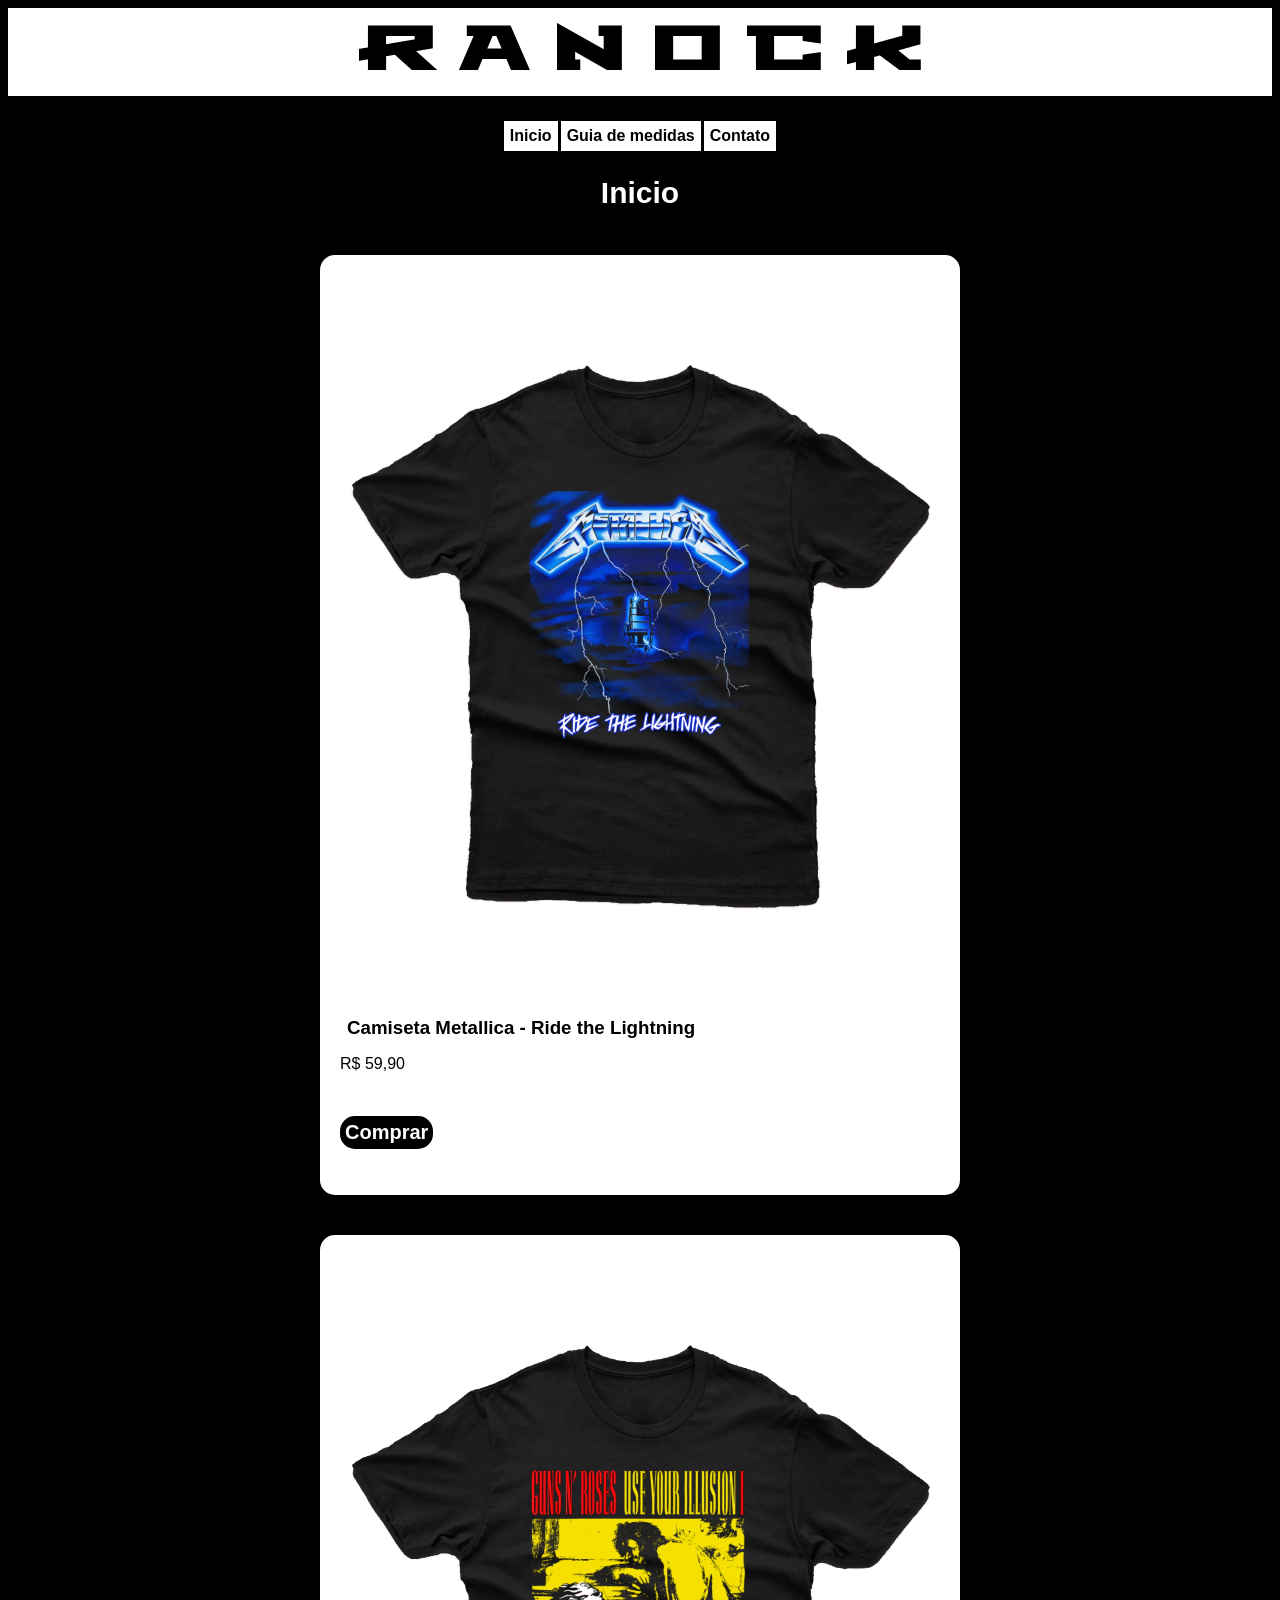
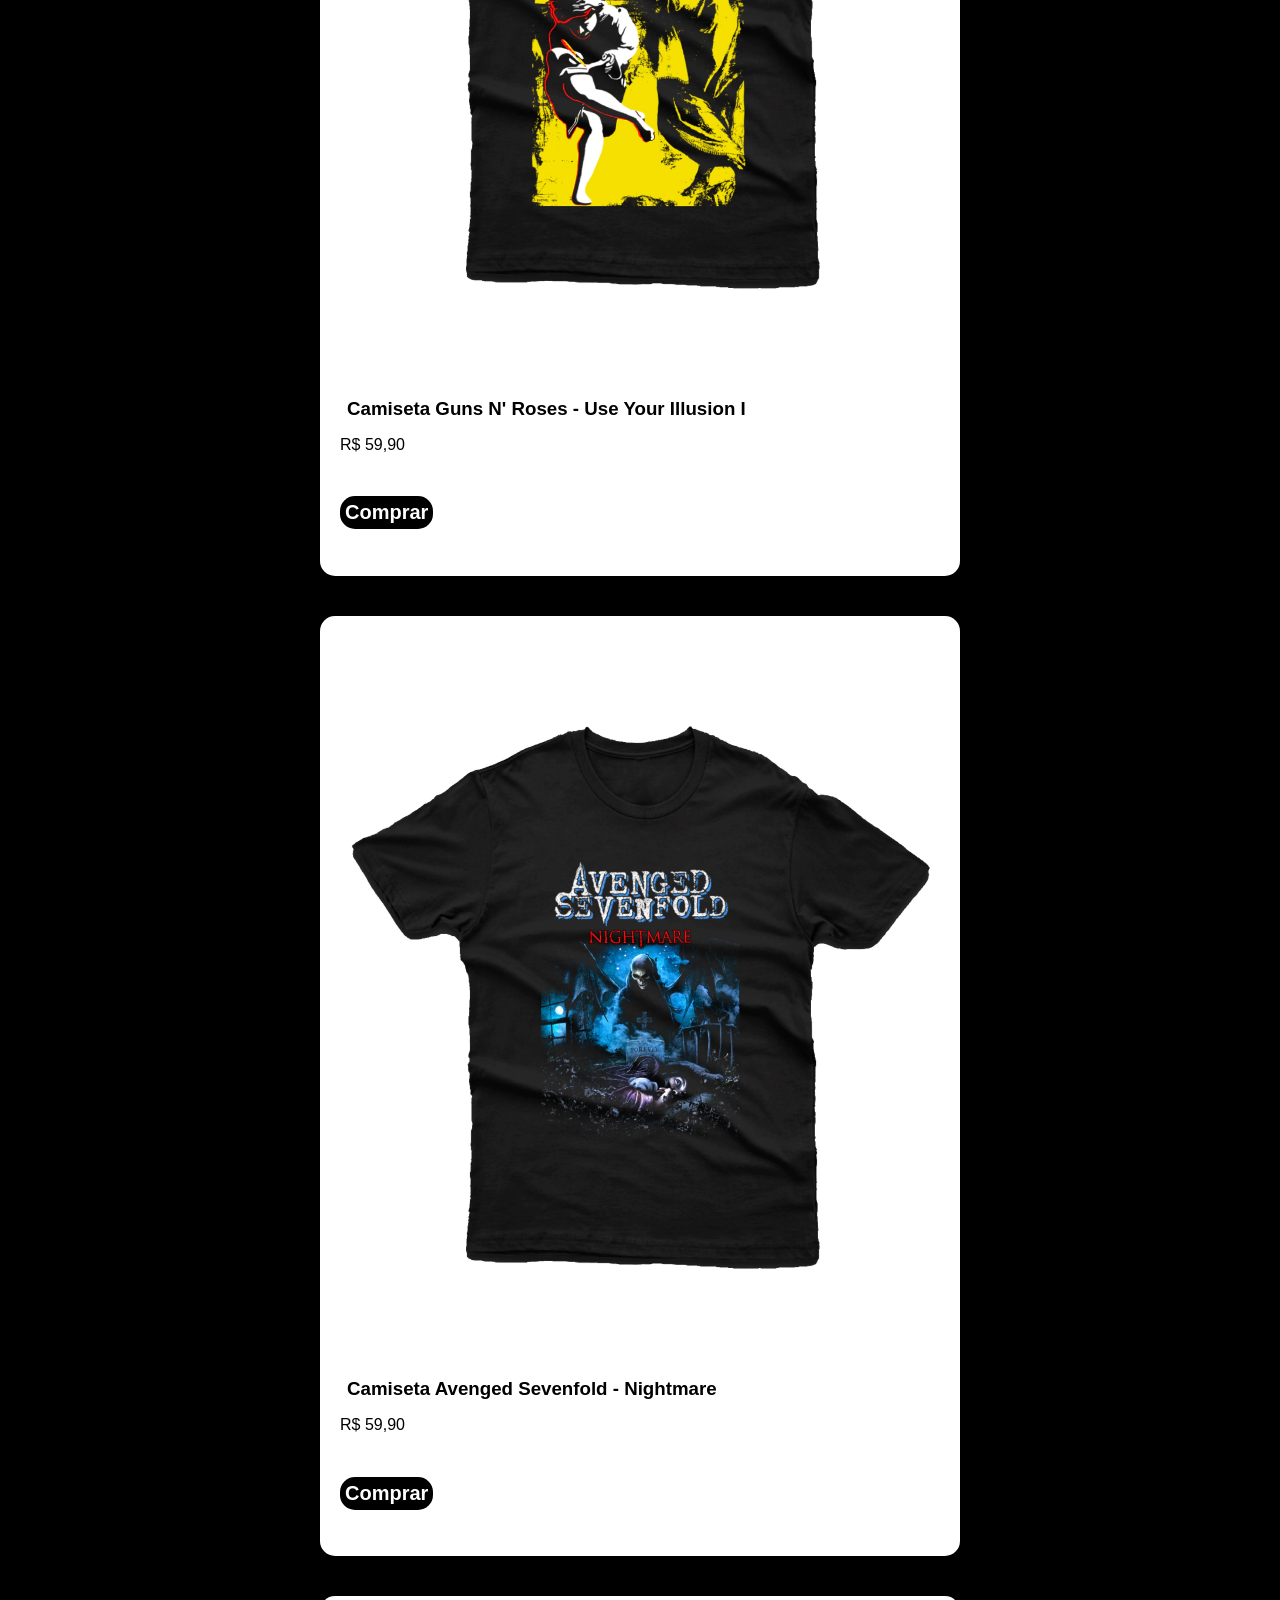
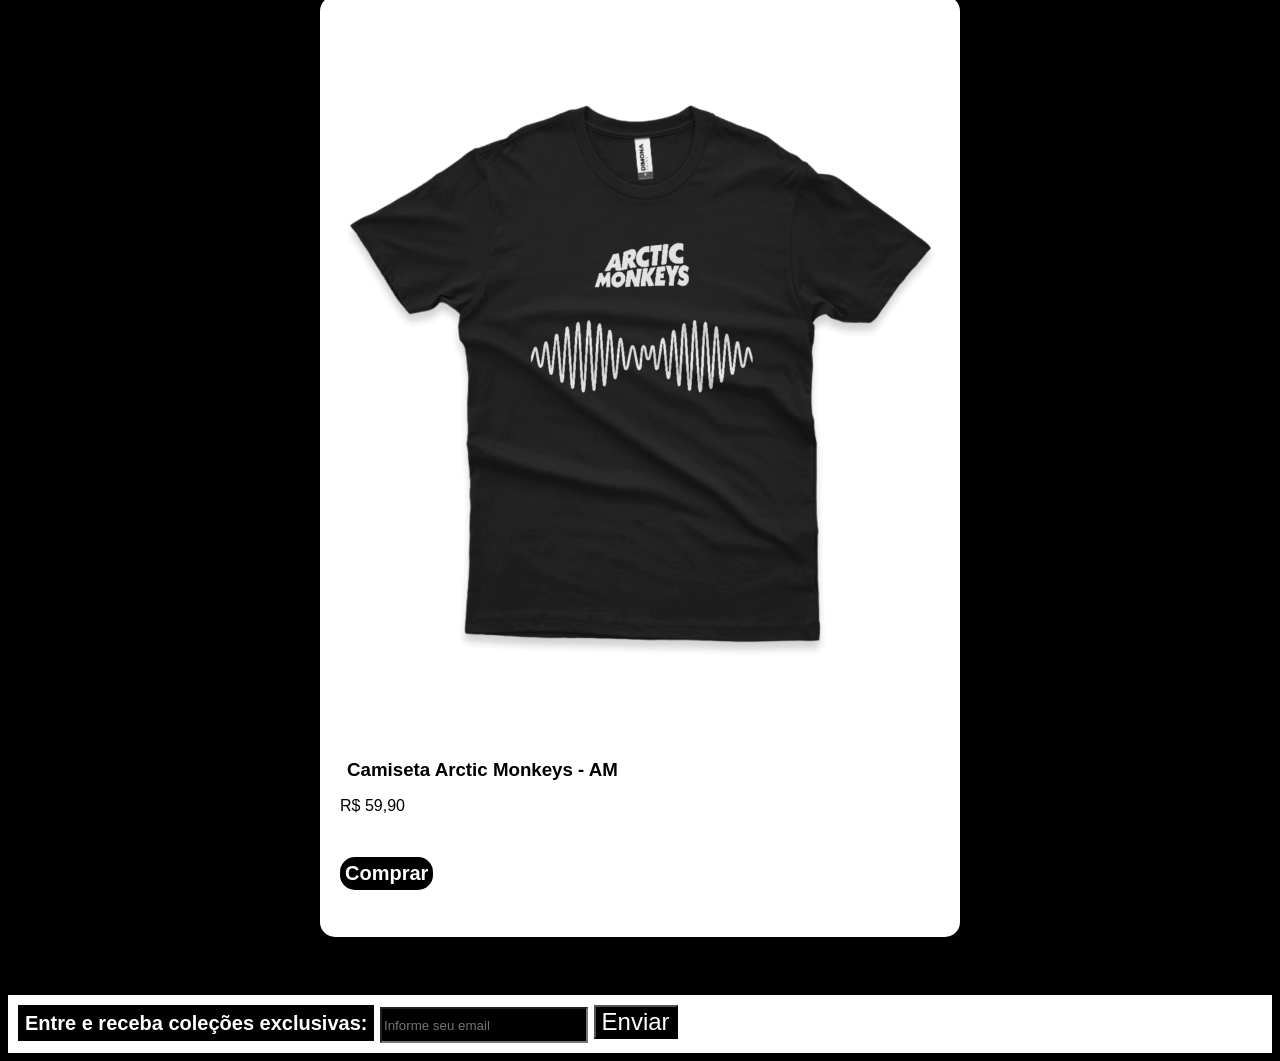
<file: index.html>
<!DOCTYPE html>
<html lang="pt-br">
<head>
    <meta charset="UTF-8">
    <meta name="viewport" content="width=device-width, initial-scale=1.0">
    <link rel="stylesheet" href="style.css" href="https://fonts.googleapis.com">
    <link href="https://fonts.googleapis.com/css2?family=Stalinist+One&display=swap" rel="stylesheet">
    <title>Camiseta</title>
</head>
<body>
    <header id="titulo_principal">
        <h1>R A N O C K</h1>
    </header><br>

    <nav>
        <a href="index.html"><strong>Inicio</strong></a>
        <a href="guia_medidas.html"><strong>Guia de medidas</strong></a>
        <a href="contato.html"><strong>Contato</strong></a>
    </nav><br>

    <h3 class="subtitulo_medidas">Inicio</h3><br>

    <div class="produtos_container">

    <div class="produtos">
        <img src="img/camiseta_metallica.webp">
        <h3>Camiseta Metallica - Ride the Lightning</h3>
        <p class="preço">R$ 59,90</p>
        <h4 class="botao_comprar">Comprar</h4>
    </div>

    <div class="produtos">
        <img src="img/camiseta_guns.webp">
        <h3>Camiseta Guns N' Roses - Use Your Illusion I</h3>
        <p class="preço">R$ 59,90</p>
        <h4 class="botao_comprar">Comprar</h4>
    </div>

    <div class="produtos">
        <img src="img/camiseta_avenged.webp">
        <h3>Camiseta Avenged Sevenfold - Nightmare</h3>
        <p class="preço">R$ 59,90</p>
        <h4 class="botao_comprar">Comprar</h4>
    </div>

    <div class="produtos">
        <img src="img/camiseta_am.webp">
        <h3>Camiseta Arctic Monkeys - AM</h3>
        <p class="preço">R$ 59,90</p>
        <h4 class="botao_comprar">Comprar</h4>
    </div>

    </div><br><br>

    <footer class="email">
          <label for="email" class="email_senha"><strong>Entre e receba coleções exclusivas:</strong></label>
        <input class="email_spam" type="email" required placeholder="Informe seu email">
         <button type="submit" class="botao_enviar">Enviar</button>
    </footer>

</body>
</html>
</file>
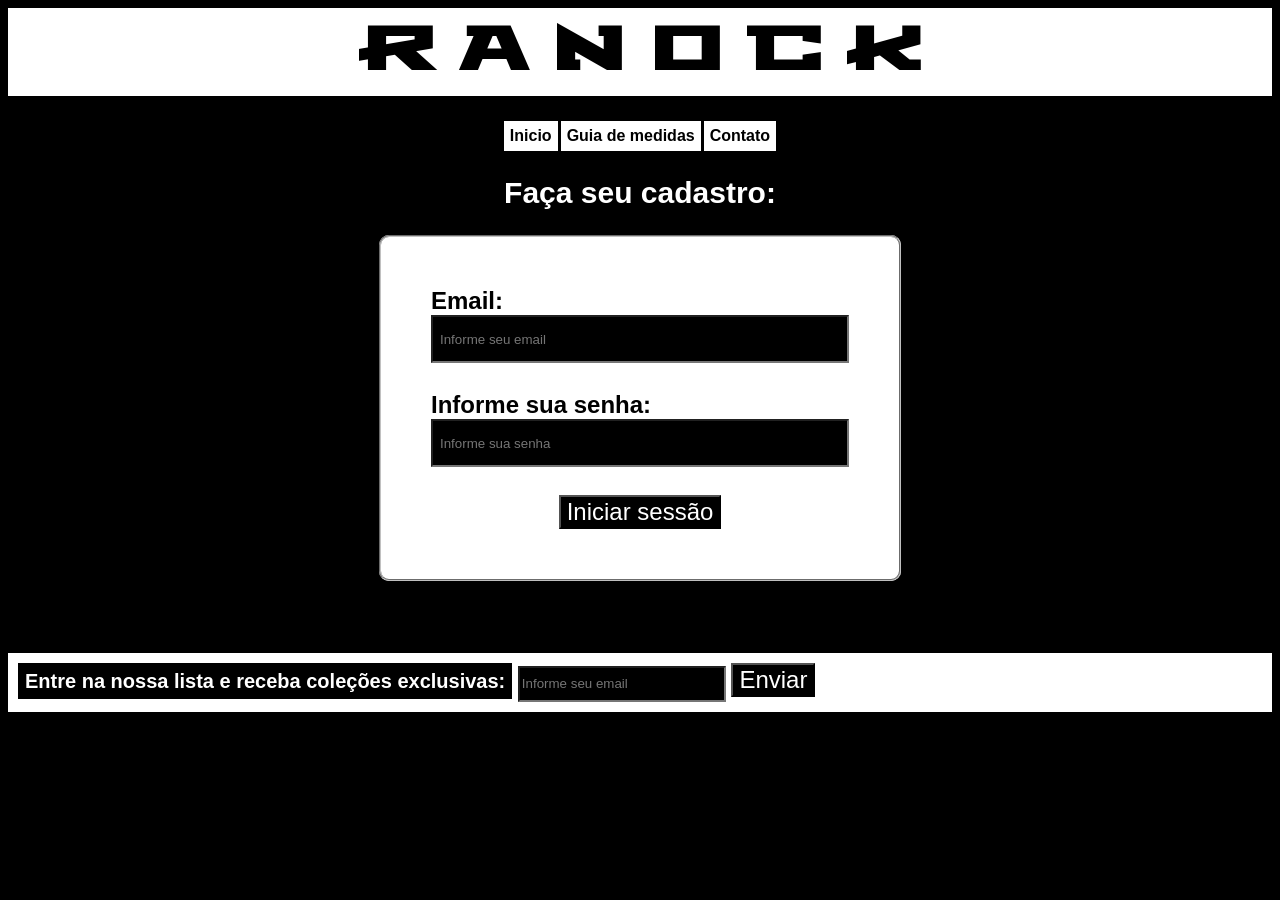
<file: contato.html>
<!DOCTYPE html>
<html lang="pt-br">
<head>
    <meta charset="UTF-8">
    <meta name="viewport" content="width=device-width, initial-scale=1.0">
    <link rel="stylesheet" href="style.css" href="https://fonts.googleapis.com">
    <link href="https://fonts.googleapis.com/css2?family=Stalinist+One&display=swap" rel="stylesheet">
    <title>RANOCK - Contato</title>
</head>
<body>

    <header id="titulo_principal">
        <h1>R A N O C K</h1>
    </header><br>

    <nav>
        <a href="index.html"><strong>Inicio</strong></a>
        <a href="guia_medidas.html"><strong>Guia de medidas</strong></a>
        <a href="contato.html"><strong>Contato</strong></a>
    </nav><br>

    <h1 class="subtitulo_medidas">Faça seu cadastro:</h1><br>

    

    <div class="container_contato">

    <form>
     <fieldset class="contato"><strong>

        <label for="email">Email:</label><br>
        <input class="email_senha" type="email" placeholder="Informe seu email" required><br><br>
        
        <label for="senha">Informe sua senha:</label><br>
        <input class="email_senha" type="password" placeholder="Informe sua senha" required><br><br>

        <div class="botao_enviar_container">
        <button type="submit" class="botao_enviar">Iniciar sessão</button>
     </fieldset></strong>
     </div>
     </form>

    </div><br><br><br><br>


    
    <footer class="email">
          <label for="email" class="email_senha"><strong>Entre na nossa lista e receba coleções exclusivas:</strong></label>
        <input class="email_spam" type="email" id="email" required placeholder="Informe seu email">
         <button type="submit" class="botao_enviar">Enviar</button>
    </footer>

</body>
</html>
</file>
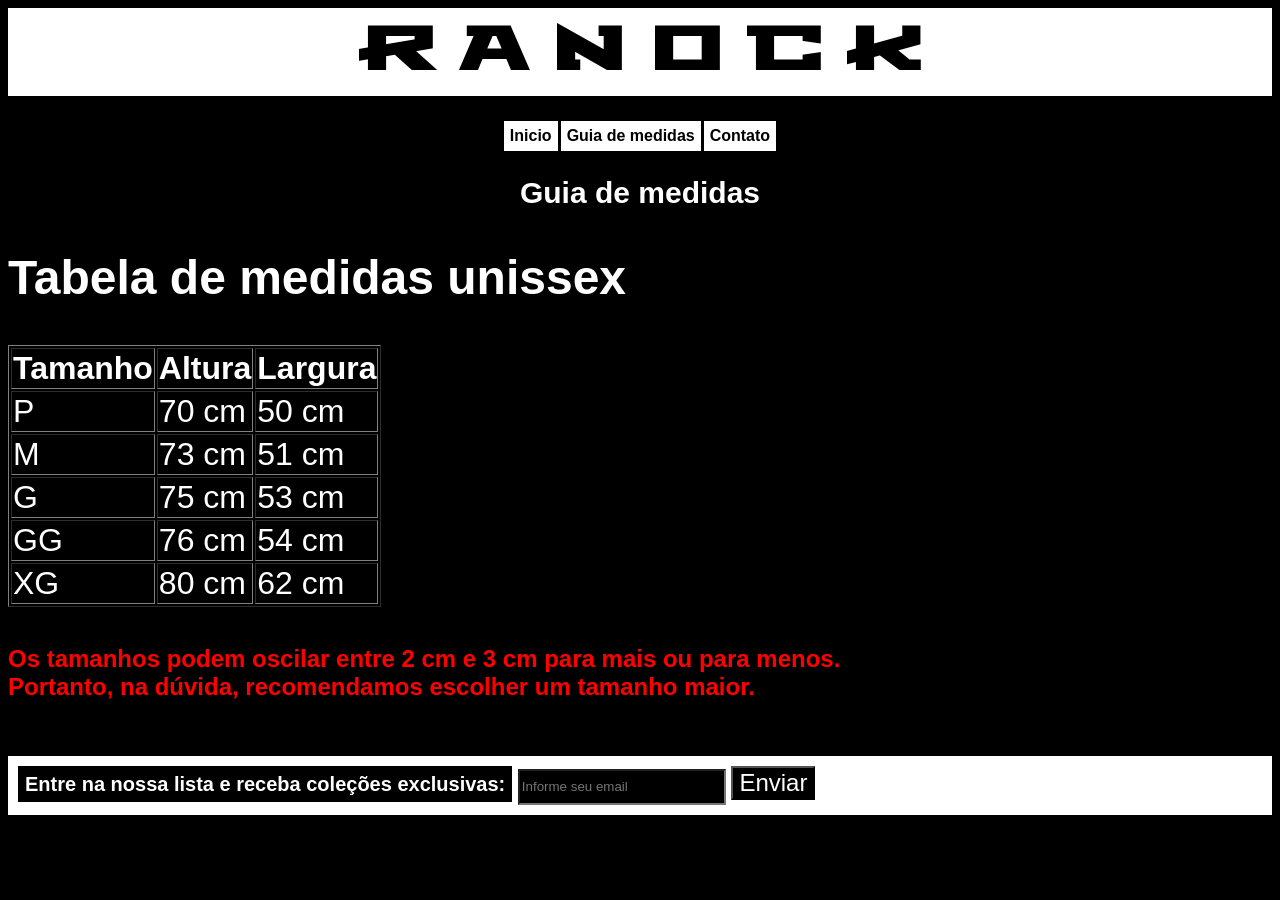
<file: guia_medidas.html>
<!DOCTYPE html>
<html lang="pt-br">
<head>
    <meta charset="UTF-8">
    <meta name="viewport" content="width=device-width, initial-scale=1.0">
    <link rel="stylesheet" href="style.css" href="https://fonts.googleapis.com">
    <link href="https://fonts.googleapis.com/css2?family=Stalinist+One&display=swap" rel="stylesheet">
    <title>Camiseta - Guia de Medidas</title>
</head>
<body>

    <header id="titulo_principal">
        <h1>R A N O C K</h1>
    </header><br>

    <nav>
        <a href="index.html"><strong>Inicio</strong></a>
        <a href="guia_medidas.html"><strong>Guia de medidas</strong></a>
        <a href="contato.html"><strong>Contato</strong></a>
    </nav><br>

        <h3 class="subtitulo_medidas">Guia de medidas</h3>

    <div class="tabela_medidas">
        <h2>Tabela de medidas unissex</h2>
    <table border="1" >
                <tr>
                    <th>Tamanho</th>
                    <th>Altura</th>
                    <th>Largura</th>
                </tr>
                <tr>
                    <td>P</td>
                    <td>70 cm</td>
                    <td>50 cm</td>
                </tr>
                <tr>
                    <td>M</td>
                    <td>73 cm</td>
                    <td>51 cm</td>
                </tr>
                <tr>
                    <td>G</td>
                    <td>75 cm</td>
                    <td>53 cm</td>
                </tr>
                <tr>
                    <td>GG</td>
                    <td>76 cm</td>
                    <td>54 cm</td>
                </tr>
                <tr>
                    <td>XG</td>
                    <td>80 cm</td>
                    <td>62 cm</td>
                </tr>

            </table>
    </div><br>

    <h2 class="aviso">Os tamanhos podem oscilar entre 2 cm e 3 cm para mais ou para menos.<br>
    Portanto, na dúvida, recomendamos escolher um tamanho maior.</h2><br><br>
        
    <footer class="email">
          <label for="email" class="email_senha"><strong>Entre na nossa lista e receba coleções exclusivas:</strong></label>
        <input class="email_spam" type="email" id="email" required placeholder="Informe seu email">
         <button type="submit" class="botao_enviar">Enviar</button>
    </footer>

</body>
</file>
